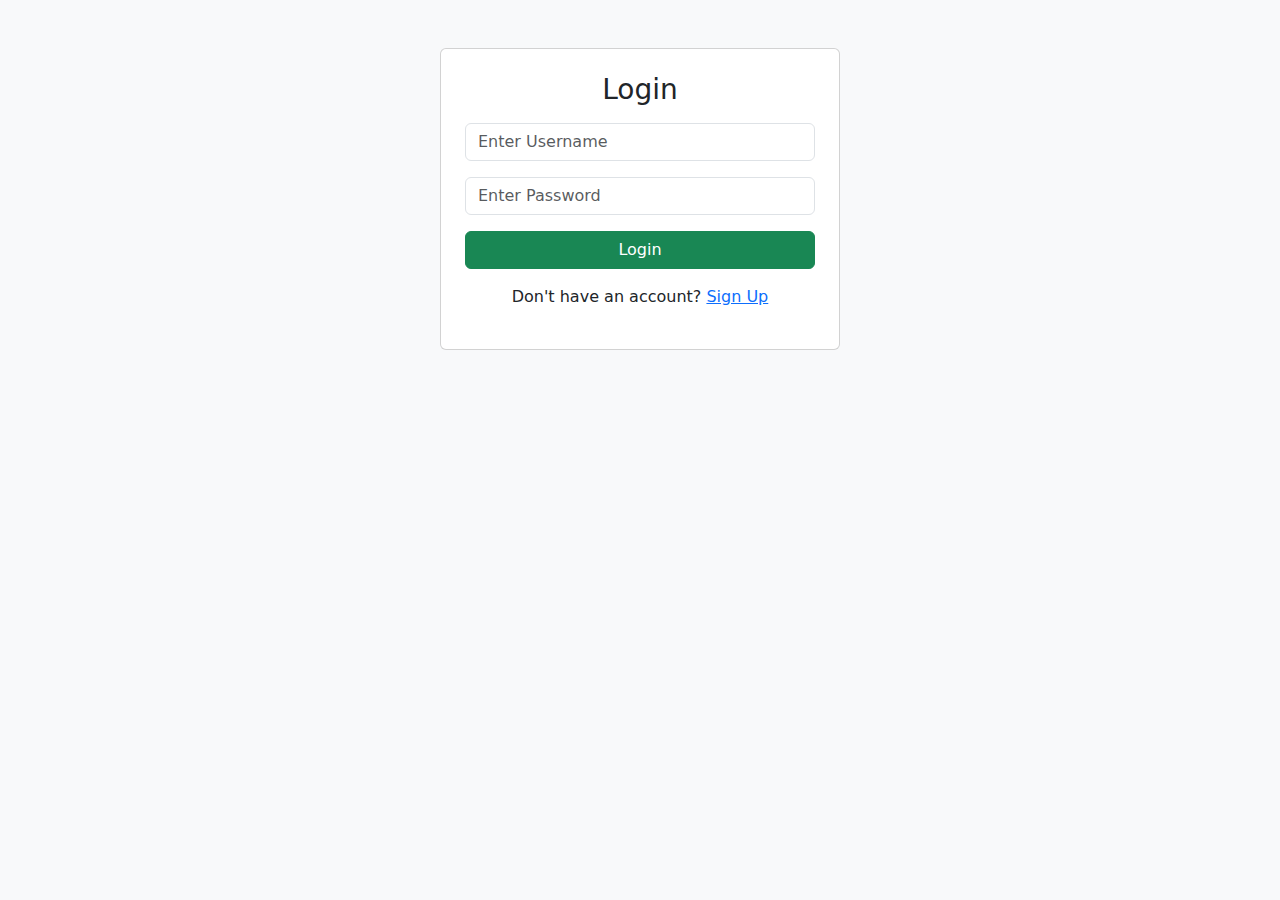
<file: login.html>
<!DOCTYPE html>
<html lang="en">
<head>
<meta charset="UTF-8">
<meta name="viewport" content="width=device-width, initial-scale=1.0">
<title>Login</title>
<link href="https://cdn.jsdelivr.net/npm/bootstrap@5.0.2/dist/css/bootstrap.min.css" rel="stylesheet">
</head>
<body class="bg-light">

<div class="container mt-5">
  <div class="card p-4 mx-auto" style="max-width: 400px;">
    <h3 class="text-center mb-3">Login</h3>
    
    <input type="text" id="username" class="form-control mb-3" placeholder="Enter Username" required>
    <input type="password" id="password" class="form-control mb-3" placeholder="Enter Password" required>
    
    <button class="btn btn-success w-100" onclick="login()">Login</button>
    <p class="text-center mt-3">Don't have an account?
      <a href="index.html">Sign Up</a>
    </p>
  </div>
</div>

<script>
function login() {
  const username = document.getElementById('username').value.trim();
  const password = document.getElementById('password').value.trim();

  const userData = localStorage.getItem(username);

  if(!userData){
    alert("User not found! Please sign up first.");
    return;
  }

  const user = JSON.parse(userData);
  if(user.password === password){
    localStorage.setItem('loggedInUser', username);
    alert("Login successful!");
    window.location.href = "resume.html";
  } else {
    alert("Incorrect password!");
  }
}
</script>

</body>
</html>
</file>
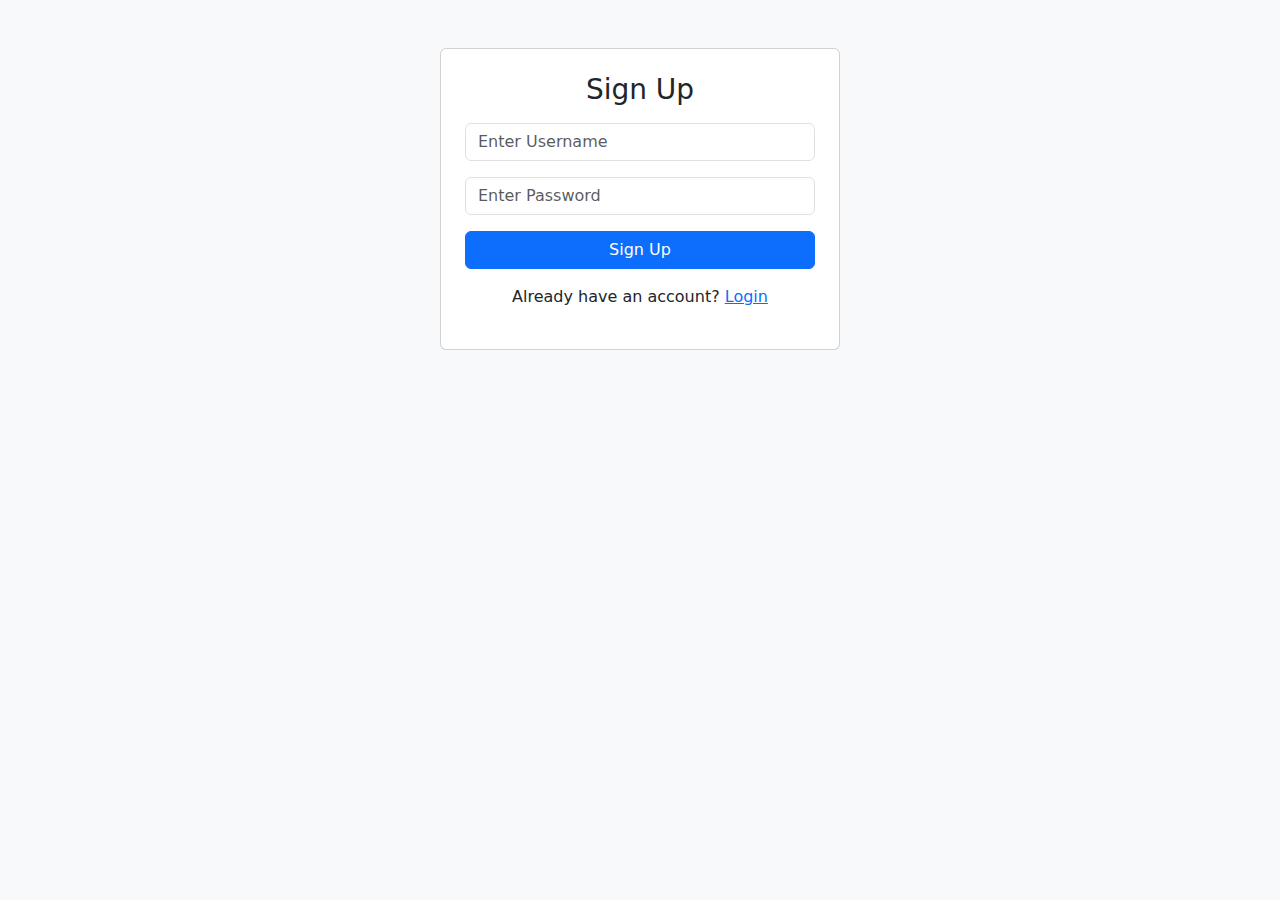
<file: signup.html>
<!DOCTYPE html>
<html lang="en">
<head>
<meta charset="UTF-8">
<meta name="viewport" content="width=device-width, initial-scale=1.0">
<title>Sign Up</title>
<link href="https://cdn.jsdelivr.net/npm/bootstrap@5.0.2/dist/css/bootstrap.min.css" rel="stylesheet">
</head>
<body class="bg-light">

<div class="container mt-5">
  <div class="card p-4 mx-auto" style="max-width: 400px;">
    <h3 class="text-center mb-3">Sign Up</h3>
    
    <input type="text" id="username" class="form-control mb-3" placeholder="Enter Username" required>
    <input type="password" id="password" class="form-control mb-3" placeholder="Enter Password" required>
    
    <button class="btn btn-primary w-100" onclick="signUp()">Sign Up</button>
    <p class="text-center mt-3">Already have an account? 
      <a href="login.html">Login</a>
    </p>
  </div>
</div>

<script>
function signUp() {
  const username = document.getElementById('username').value.trim();
  const password = document.getElementById('password').value.trim();

  if(!username || !password){
    alert("Please fill all fields!");
    return;
  }

  if(localStorage.getItem(username)){
    alert("Username already exists!");
    return;
  }

  localStorage.setItem(username, JSON.stringify({password: password}));
  alert("Account created successfully!");
  window.location.href = "login.html";
}
</script>

</body>
</html>
</file>
